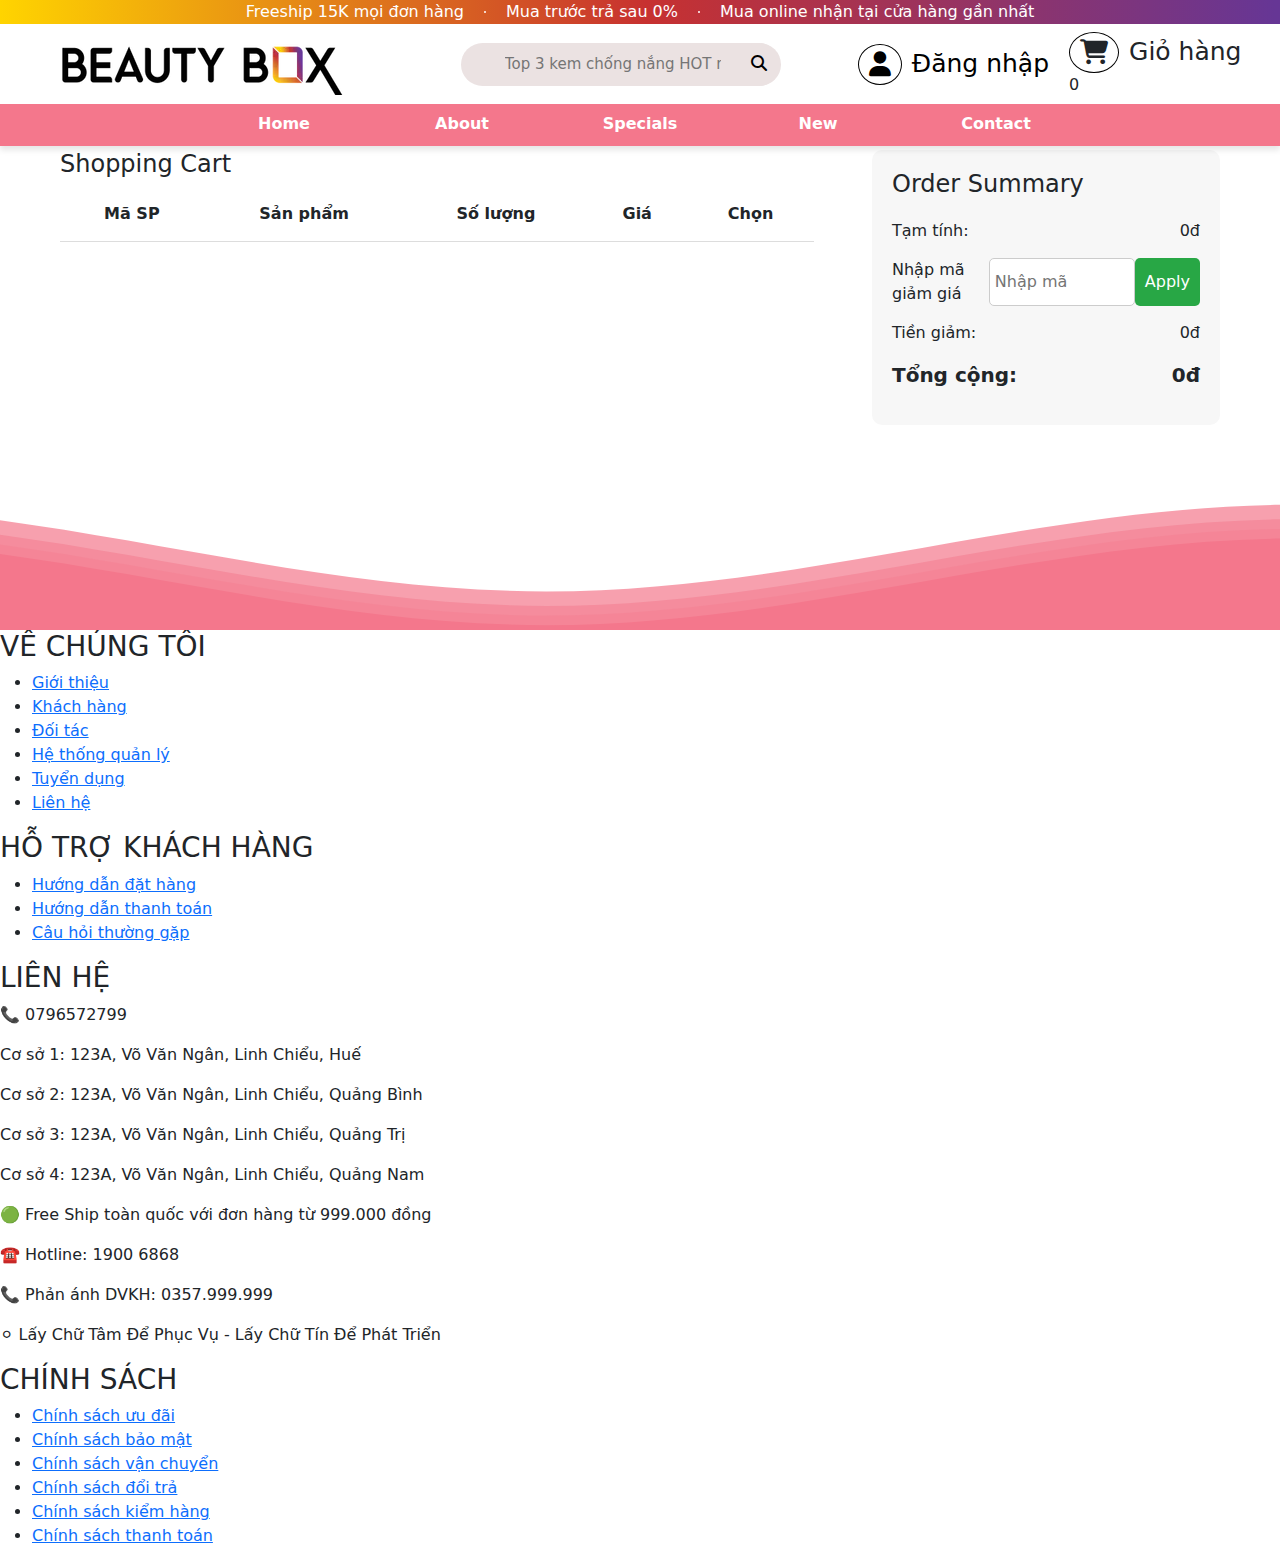
<file: cart-payment.html>
<!DOCTYPE html>
<html lang="en">
  <head>
    <meta charset="UTF-8" />
    <meta name="viewport" content="width=device-width, initial-scale=1.0" />
    <link
      rel="apple-touch-icon"
      sizes="57x57"
      href="./assets/Favicon/apple-icon-57x57.png"
    />
    <link
      rel="apple-touch-icon"
      sizes="60x60"
      href="./assets/Favicon/apple-icon-60x60.png"
    />
    <link
      rel="apple-touch-icon"
      sizes="72x72"
      href="./assets/Favicon/apple-icon-72x72.png"
    />
    <link
      rel="apple-touch-icon"
      sizes="76x76"
      href="./assets/Favicon/apple-icon-76x76.png"
    />
    <link
      rel="apple-touch-icon"
      sizes="114x114"
      href="./assets/Favicon/apple-icon-114x114.png"
    />
    <link
      rel="apple-touch-icon"
      sizes="120x120"
      href="./assets/Favicon/apple-icon-120x120.png"
    />
    <link
      rel="apple-touch-icon"
      sizes="144x144"
      href="./assets/Favicon/Favicon/apple-icon-144x144.png"
    />
    <link
      rel="apple-touch-icon"
      sizes="152x152"
      href="./assets/Favicon/apple-icon-152x152.png"
    />
    <link
      rel="apple-touch-icon"
      sizes="180x180"
      href="./assets/Favicon/apple-icon-180x180.png"
    />
    <link
      rel="icon"
      type="image/png"
      sizes="192x192"
      href="./assets/Favicon/android-icon-192x192.png"
    />
    <link
      rel="icon"
      type="image/png"
      sizes="32x32"
      href="./assets/Favicon/favicon-32x32.png"
    />
    <link
      rel="icon"
      type="image/png"
      sizes="96x96"
      href="./assets/Favicon/favicon-96x96.png"
    />
    <link
      rel="icon"
      type="image/png"
      sizes="16x16"
      href="./assets/Favicon/favicon-16x16.png"
    />
    <link rel="manifest" href="./assets/Favicon/manifest.json" />
    <meta name="msapplication-TileColor" content="#ffffff" />
    <meta
      name="msapplication-TileImage"
      content="./assets/Favicon/ms-icon-144x144.png"
    />
    <meta name="theme-color" content="#ffffff" />
    <!-- Font-awesome -->
    <link
      rel="stylesheet"
      href="https://cdnjs.cloudflare.com/ajax/libs/font-awesome/6.6.0/css/all.min.css"
    />
    <!-- Bootstrap CSS (Local) -->
    <link href="bootstrap-5.3.3-dist/css/bootstrap.min.css" rel="stylesheet" />
    <!-- file css -->
    <link rel="stylesheet" href="./css/style.css" />
    <link rel="stylesheet" href="./css/style-cart.css" />
    <link rel="stylesheet" href="./css/style-footer.css" />
    <link rel="stylesheet" href="./css/cart-payment.css" />

    <title>Thanh toán</title>
    <!-- Bootstrap -->
    <!-- <link href="path-to-bootstrap.css" rel="stylesheet" />
    <link href="your-custom-stylesheet.css" rel="stylesheet" /> -->

    <!-- responsive -->
    <link rel="stylesheet" href="./css/responsive.css" />
  </head>
  <body>
    <div class="cometic-shop">
      <!-- Header -->
      <header>
        <!-- Header 1 -->
        <section class="notify">
          <div class="bg-gradient">
            <div class="menu-content">
              <div class="menu-item">Freeship 15K mọi đơn hàng</div>
              <div class="separator"></div>
              <div class="menu-item">Mua trước trả sau 0%</div>
              <div class="separator"></div>
              <div class="menu-item">Mua online nhận tại cửa hàng gần nhất</div>
            </div>
          </div>
        </section>
        <!-- Header 2 -->
        <section class="nav-bar">
          <!-- logo -->
          <div class="logo header__logo">
            <!-- menu-mobile -->
            <svg
              class="menu-mobile-icon"
              xmlns="http://www.w3.org/2000/svg"
              viewBox="0 0 448 512"
            >
              <path
                d="M0 96C0 78.3 14.3 64 32 64l384 0c17.7 0 32 14.3 32 32s-14.3 32-32 32L32 128C14.3 128 0 113.7 0 96zM0 256c0-17.7 14.3-32 32-32l384 0c17.7 0 32 14.3 32 32s-14.3 32-32 32L32 288c-17.7 0-32-14.3-32-32zM448 416c0 17.7-14.3 32-32 32L32 448c-17.7 0-32-14.3-32-32s14.3-32 32-32l384 0c17.7 0 32 14.3 32 32z"
              />
            </svg>
            <a href="http://127.0.0.1:5501/index.html" class="logo__mobile">
              <img src="../assets/Favicon/logoshop.webp" class="img__logo" />
            </a>
            <!-- Responsive mobile -->
            <!-- cart mobile -->
            <div class="cart--mobile">
              <svg
                class="store--mobile"
                xmlns="http://www.w3.org/2000/svg"
                viewBox="0 0 576 512"
              >
                <path
                  d="M0 24C0 10.7 10.7 0 24 0L69.5 0c22 0 41.5 12.8 50.6 32l411 0c26.3 0 45.5 25 38.6 50.4l-41 152.3c-8.5 31.4-37 53.3-69.5 53.3l-288.5 0 5.4 28.5c2.2 11.3 12.1 19.5 23.6 19.5L488 336c13.3 0 24 10.7 24 24s-10.7 24-24 24l-288.3 0c-34.6 0-64.3-24.6-70.7-58.5L77.4 54.5c-.7-3.8-4-6.5-7.9-6.5L24 48C10.7 48 0 37.3 0 24zM128 464a48 48 0 1 1 96 0 48 48 0 1 1 -96 0zm336-48a48 48 0 1 1 0 96 48 48 0 1 1 0-96z"
                />
              </svg>
            </div>
          </div>
          <!-- search -->
          <div class="search-box">
            <form class="search-form">
              <input
                type="text"
                class="search-test"
                placeholder="Top 3 kem chống nắng HOT nhất"
              />
              <button class="search-button">
                <i class="fa-solid fa-magnifying-glass"></i>
              </button>
            </form>
          </div>
          <!-- login-cart -->
          <div class="login-store">
            <div class="login">
              <a href="http://127.0.0.1:5501/login.html"
                ><i class="fa-solid fa-user"></i> Đăng nhập
              </a>
            </div>
            <div class="store">
              <a><i class="fa-solid fa-cart-shopping"></i> Giỏ hàng</a>
              <span class="cart-count-badge">0</span>
            </div>
          </div>
        </section>
        <!-- Header 3 -->
        <section class="menu-nav-bar">
          <!-- menu-nav-bar 1 -->
          <div>
            <ul class="list-nav-bar">
              <li>Home</li>
              <li>About</li>
              <li>Specials</li>
              <li>New</li>
              <li>Contact</li>
            </ul>
          </div>
        </section>
      </header>

      <section class="main-content-cart" style="padding-top: 150px">
        <div class="left-cart">
          <div class="header-left">
            <h4>Shopping Cart</h4>
          </div>
          <form action="">
            <table>
              <thead>
                <tr>
                  <th>Mã SP</th>
                  <th>Sản phẩm</th>
                  <th>Số lượng</th>
                  <th>Giá</th>
                  <th>Chọn</th>
                </tr>
              </thead>
              <tbody>
                <!-- <tr>
                  <td
                    style="
                      display: flex;
                      align-items: center;
                      justify-content: center;
                    "
                  >
                    <img
                      style="width: 10vw"
                      src="./assets/img/img-hot-product/BANILA CO/(Phiên bản Vegan) Sáp Tẩy Trang Thuần Chay Banila Co Cho Da Khô Clean it Zero Nourishing Cleansing Balm 100ml.webp"
                      alt=""
                    />
                  </td>
                  <td>
                    <input
                      style="width: 5vw; outline: none"
                      type="number"
                      value="1"
                      min="1"
                    />
                  </td>
                  <td>
                    <span>888.888<sup>đ</sup></span>
                  </td>
                  <td style="cursor: pointer">xóa</td>
                </tr> -->
              </tbody>
            </table>
          </form>
        </div>
        <div class="right-cart">
          <div class="header-right">
            <h4>Order Summary</h4>
          </div>
          <div class="payment">
            <div>
              <span>Tạm tính: </span>
              <span class="temporary-price">888.888<sup>đ</sup></span>
            </div>
            <div>
              <span>Nhập mã giảm giá</span>
              <input type="text" placeholder="Nhập mã" />
              <button type="submit">Apply</button>
            </div>
            <div>
              <span>Tiền giảm: </span>
              <span class="discount-price">0<sup>đ</sup></span>
              <!-- Cột hiển thị tiền giảm -->
            </div>
            <div class="total-price">
              <span>Tổng cộng: </span>
              <span class="offical-price">888.888<sup>đ</sup></span>
            </div>
          </div>
        </div>
      </section>

      <footer>
        <div class="parallax">
          <svg
            class="waves"
            xmlns="http://www.w3.org/2000/svg"
            xmlns:xlink="http://www.w3.org/1999/xlink"
            viewBox="0 24 150 28"
            preserveAspectRatio="none"
            shape-rendering="auto"
          >
            <defs>
              <!-- Định nghĩa hình dạng sóng -->
              <path
                id="gentle-wave"
                d="M-160 44c30 0 58-18 88-18s 58 18 88 18 58-18 88-18 58 18 88 18 v44h-352z"
              />
            </defs>
            <g class="parallax-waves">
              <!-- Lớp sóng thứ nhất -->
              <use
                xlink:href="#gentle-wave"
                x="48"
                y="0"
                fill="rgba(244, 119, 140, 0.7)"
              />
              <!-- Lớp sóng thứ hai, di chuyển khác nhau -->
              <use
                xlink:href="#gentle-wave"
                x="48"
                y="3"
                fill="rgba(244, 119, 140, 0.5)"
              />
              <!-- Lớp sóng thứ ba -->
              <use
                xlink:href="#gentle-wave"
                x="48"
                y="5"
                fill="rgba(244, 119, 140, 0.3)"
              />
              <!-- Lớp sóng thứ tư -->
              <use
                xlink:href="#gentle-wave"
                x="48"
                y="7"
                fill="rgba(244, 119, 140, 1)"
              />
            </g>
          </svg>
        </div>
        <div class="footer-container">
          <div class="footer-section">
            <h3>VỀ CHÚNG TÔI</h3>
            <ul>
              <li><a href="#">Giới thiệu</a></li>
              <li><a href="#">Khách hàng</a></li>
              <li><a href="#">Đối tác</a></li>
              <li><a href="#">Hệ thống quản lý</a></li>
              <li><a href="#">Tuyển dụng</a></li>
              <li><a href="#">Liên hệ</a></li>
            </ul>
          </div>

          <div class="footer-section">
            <h3>HỖ TRỢ KHÁCH HÀNG</h3>
            <ul>
              <li><a href="#">Hướng dẫn đặt hàng</a></li>
              <li><a href="#">Hướng dẫn thanh toán</a></li>
              <li><a href="#">Câu hỏi thường gặp</a></li>
            </ul>
          </div>

          <div class="footer-section">
            <h3>LIÊN HỆ</h3>
            <p>📞 0796572799</p>
            <p>Cơ sở 1: 123A, Võ Văn Ngân, Linh Chiểu, Huế</p>
            <p>Cơ sở 2: 123A, Võ Văn Ngân, Linh Chiểu, Quảng Bình</p>
            <p>Cơ sở 3: 123A, Võ Văn Ngân, Linh Chiểu, Quảng Trị</p>
            <p>Cơ sở 4: 123A, Võ Văn Ngân, Linh Chiểu, Quảng Nam</p>
            <p>🟢 Free Ship toàn quốc với đơn hàng từ 999.000 đồng</p>
            <p>☎️ Hotline: 1900 6868</p>
            <p>📞 Phản ánh DVKH: 0357.999.999</p>
            <p>⚪ Lấy Chữ Tâm Để Phục Vụ - Lấy Chữ Tín Để Phát Triển</p>
          </div>

          <div class="footer-section">
            <h3>CHÍNH SÁCH</h3>
            <ul>
              <li><a href="#">Chính sách ưu đãi</a></li>
              <li><a href="#">Chính sách bảo mật</a></li>
              <li><a href="#">Chính sách vận chuyển</a></li>
              <li><a href="#">Chính sách đổi trả</a></li>
              <li><a href="#">Chính sách kiểm hàng</a></li>
              <li><a href="#">Chính sách thanh toán</a></li>
            </ul>
          </div>
        </div>
      </footer>
    </div>
    <!-- Bootstrap JS (Local) -->
    <script src="bootstrap-5.3.3-dist/js/bootstrap.bundle.min.js"></script>

    <script src="/js/cart-payment.js"></script>
    <!-- <script src="./js/show-cart.js"></script> -->
  </body>
</html>
</file>
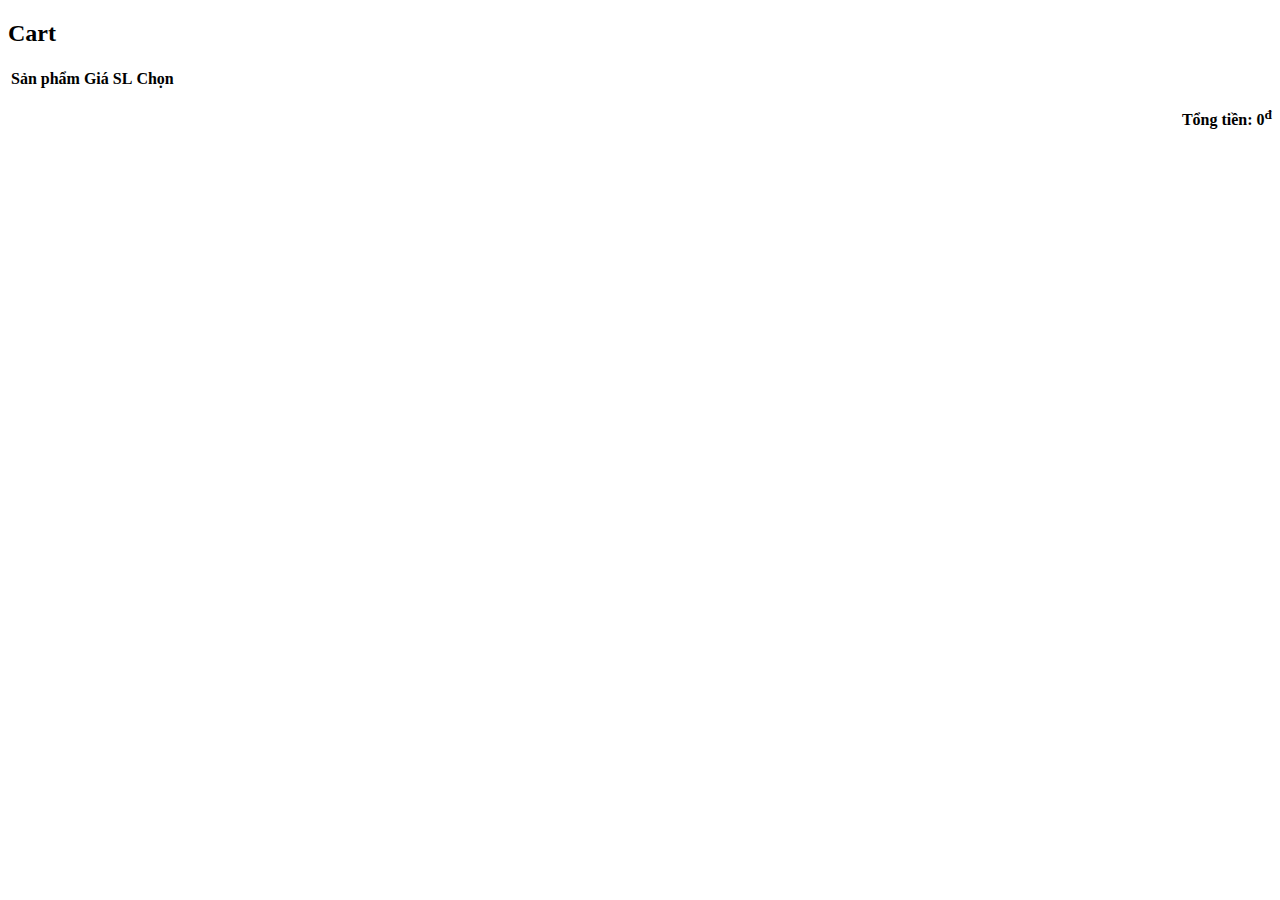
<file: cart.html>
<!DOCTYPE html>
<html lang="en">
  <head>
    <meta charset="UTF-8" />
    <meta name="viewport" content="width=device-width, initial-scale=1.0" />
    <title>Document</title>
  </head>
  <body>
    <section class="cart">
      <h2>Cart</h2>
      <form action="">
        <table>
          <thead>
            <tr>
              <th>Sản phẩm</th>
              <th>Giá</th>
              <th>SL</th>
              <th>Chọn</th>
            </tr>
          </thead>
          <tbody>
            <!-- <tr>
                <td style="display: flex; align-items: center">
                  <img
                    style="width: 70px"
                    src="img/img-hot-product/Mặt Nạ Đất Sét Beplain Từ Đậu Xanh Hỗ Trợ Thải Độc Da Giảm Mụn Đầu Đen Mung Bean Pore Clay Mask 120ml.webp"
                  />Sáp
                </td>
                <td>
                  <p>
                    <span>345.678</span><sup>đ</sup>
                  </p>
                </td>
                <td>
                  <input
                    style="width: 30px; outline: none"
                    type="number"
                    value="1"
                    min="1"
                  />
                </td>
                <td style="cursor: pointer">Xóa</td>
              </tr>
              <tr>
                <td style="display: flex; align-items: center">
                  <img
                    style="width: 70px"
                    src="img/img-hot-product/Son Thỏi Bóng Peripera Heart Jam Glow Lip 1.4g.webp"
                  />Son
                </td>
                <td>
                  <p>
                    <span>345.678</span><sup>đ</sup>
                  </p>
                </td>
                <td>
                  <input
                    style="width: 30px; outline: none"
                    type="number"
                    value="1"
                    min="0"
                  />
                </td>
                <td style="cursor: pointer">Xóa</td>
              </tr> -->
          </tbody>
        </table>
        <div style="text-align: right" class="price-total">
          <p style="font-weight: bold">Tổng tiền: <span>0</span><sup>đ</sup></p>
        </div>
      </form>
    </section>
  </body>
</html>
</file>
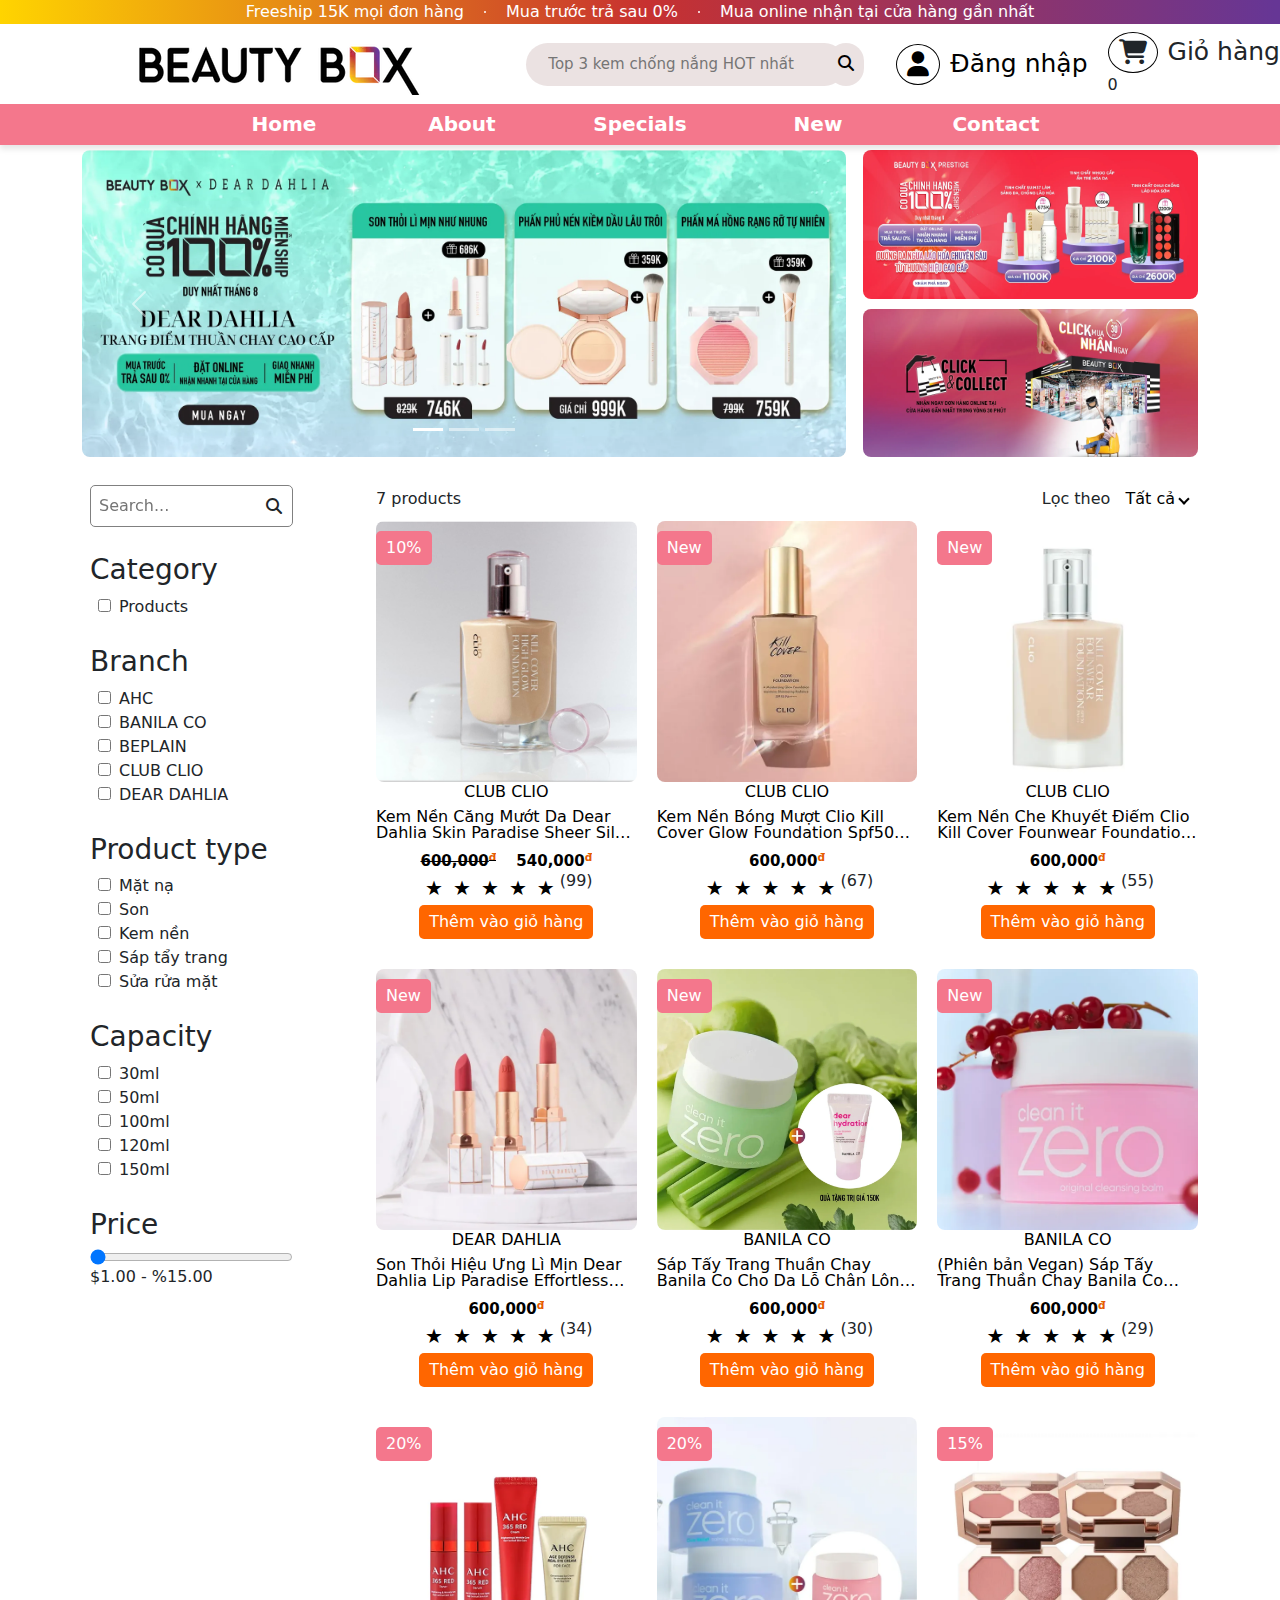
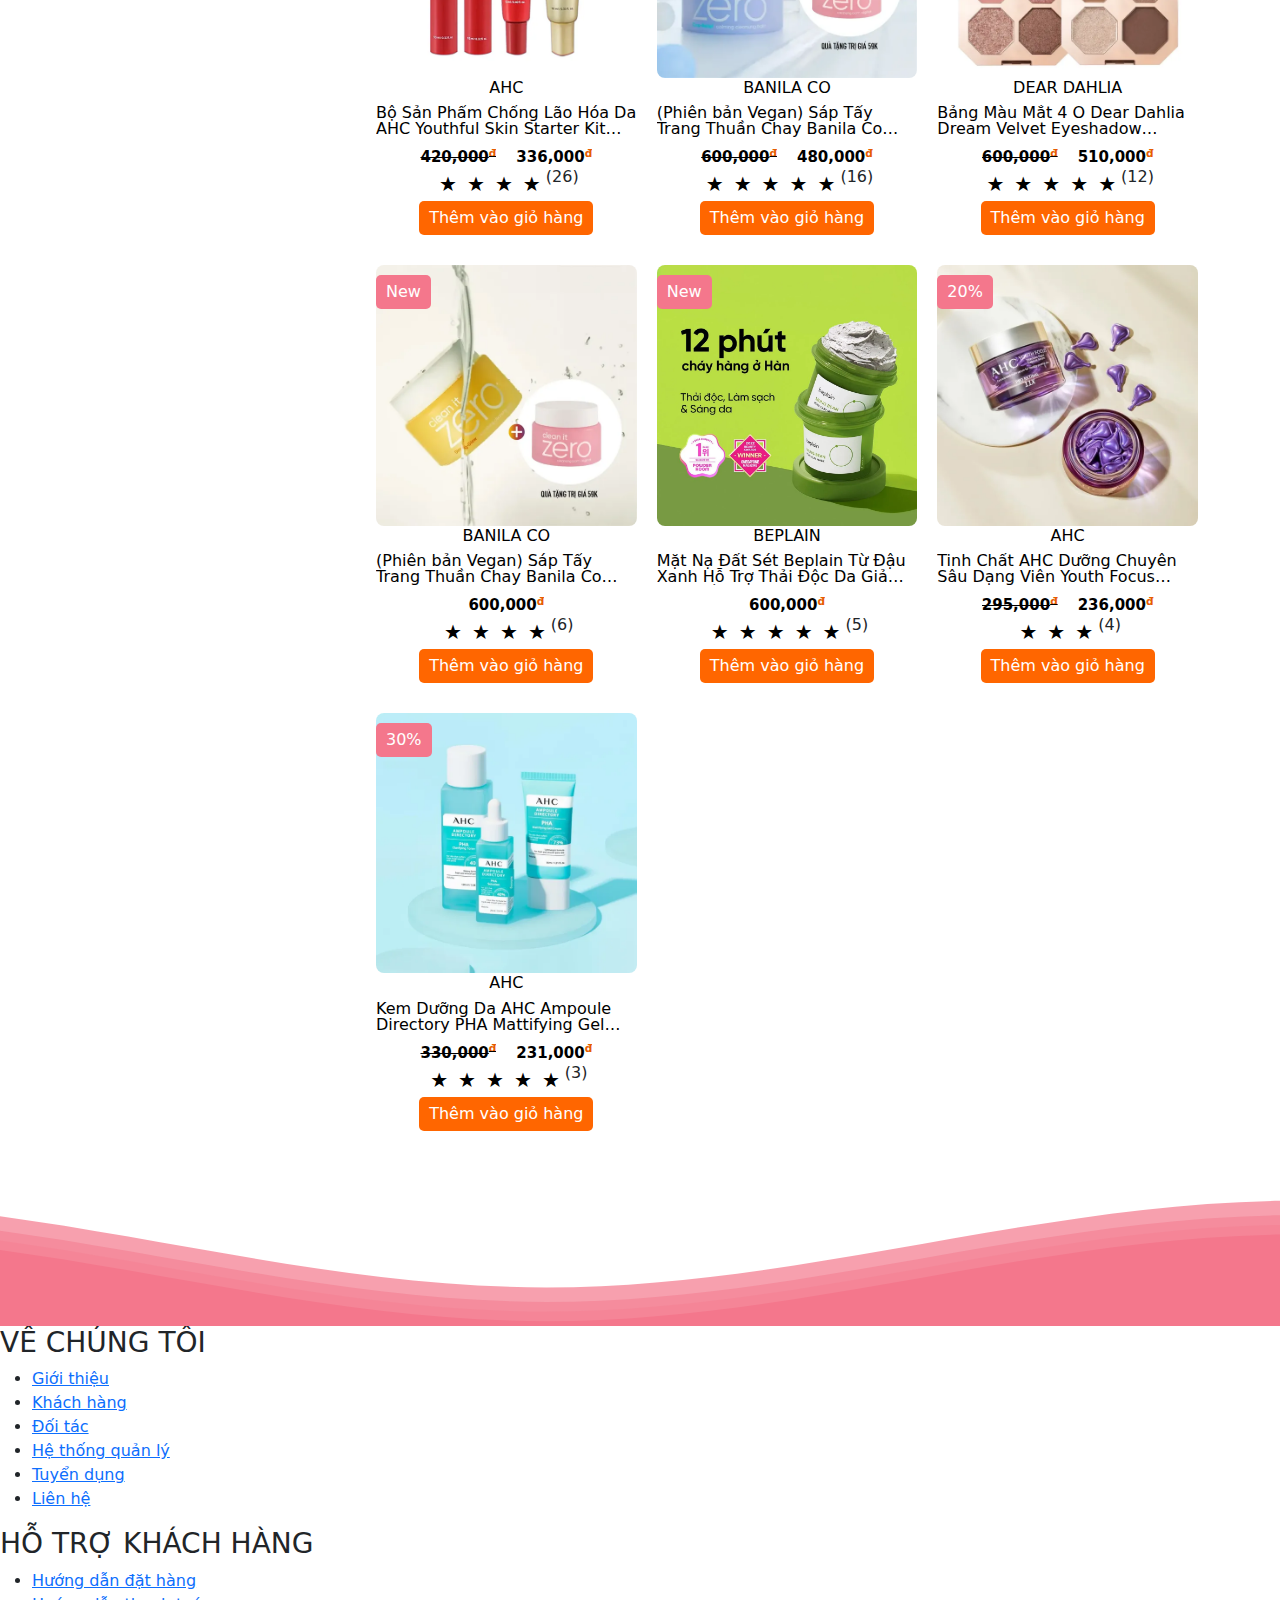
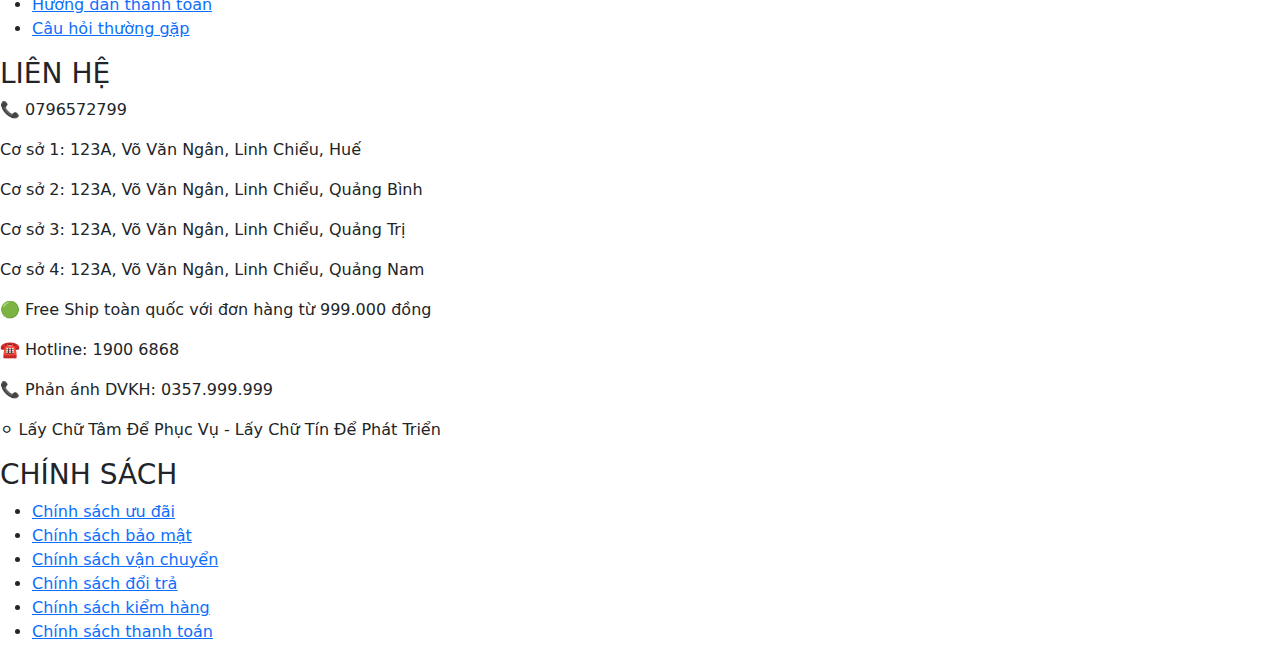
<file: products.html>
<!DOCTYPE html>
<html lang="en">
  <head>
    <meta charset="UTF-8" />
    <meta name="viewport" content="width=device-width, initial-scale=1.0" />
    <link
      rel="stylesheet"
      href="https://cdnjs.cloudflare.com/ajax/libs/font-awesome/6.6.0/css/all.min.css"
    />
    <!-- Bootstrap CSS (Local) -->
    <link href="bootstrap-5.3.3-dist/css/bootstrap.min.css" rel="stylesheet" />
    <!-- file css -->
    <link rel="stylesheet" href="./css/style.css" />
    <link rel="stylesheet" href="./css/style-products.css" />
    <link rel="stylesheet" href="./css/style-cart.css" />
    <link rel="stylesheet" href="./css//style-footer.css" />
    <!-- <link rel="stylesheet" href="./css/style-product.css" /> -->
    <!-- Bootstrap -->
    <!-- <link href="path-to-bootstrap.css" rel="stylesheet" />
    <link href="your-custom-stylesheet.css" rel="stylesheet" /> -->
    <!-- responsvie -->
    <link rel="stylesheet" href="./css/responsive.css" />
    <title>Products</title>
  </head>
  <body>
    <!-- Header -->
    <header>
      <!-- Header 1 -->
      <section class="notify">
        <div class="bg-gradient">
          <div class="menu-content">
            <div class="menu-item">Freeship 15K mọi đơn hàng</div>
            <div class="separator"></div>
            <div class="menu-item">Mua trước trả sau 0%</div>
            <div class="separator"></div>
            <div class="menu-item">Mua online nhận tại cửa hàng gần nhất</div>
          </div>
        </div>
      </section>
      <!-- Header 2 -->
      <section class="nav-bar">
        <!-- logo -->
        <div class="logo header__logo">
          <!-- menu-mobile -->
          <svg
            class="menu-mobile-icon"
            xmlns="http://www.w3.org/2000/svg"
            viewBox="0 0 448 512"
          >
            <path
              d="M0 96C0 78.3 14.3 64 32 64l384 0c17.7 0 32 14.3 32 32s-14.3 32-32 32L32 128C14.3 128 0 113.7 0 96zM0 256c0-17.7 14.3-32 32-32l384 0c17.7 0 32 14.3 32 32s-14.3 32-32 32L32 288c-17.7 0-32-14.3-32-32zM448 416c0 17.7-14.3 32-32 32L32 448c-17.7 0-32-14.3-32-32s14.3-32 32-32l384 0c17.7 0 32 14.3 32 32z"
            />
          </svg>
          <a href="http://127.0.0.1:5501/index.html" class="logo__mobile">
            <img src="../assets/Favicon/logoshop.webp" class="img__logo" />
          </a>
          <!-- Responsive mobile -->
          <!-- cart mobile -->
          <div class="cart--mobile">
            <svg
              class="store--mobile"
              xmlns="http://www.w3.org/2000/svg"
              viewBox="0 0 576 512"
            >
              <path
                d="M0 24C0 10.7 10.7 0 24 0L69.5 0c22 0 41.5 12.8 50.6 32l411 0c26.3 0 45.5 25 38.6 50.4l-41 152.3c-8.5 31.4-37 53.3-69.5 53.3l-288.5 0 5.4 28.5c2.2 11.3 12.1 19.5 23.6 19.5L488 336c13.3 0 24 10.7 24 24s-10.7 24-24 24l-288.3 0c-34.6 0-64.3-24.6-70.7-58.5L77.4 54.5c-.7-3.8-4-6.5-7.9-6.5L24 48C10.7 48 0 37.3 0 24zM128 464a48 48 0 1 1 96 0 48 48 0 1 1 -96 0zm336-48a48 48 0 1 1 0 96 48 48 0 1 1 0-96z"
              />
            </svg>
          </div>
        </div>
        <!-- search -->
        <div class="search-box">
          <form class="search-form">
            <input
              type="text"
              class="search-test"
              placeholder="Top 3 kem chống nắng HOT nhất"
            />
            <button class="search-button">
              <i class="fa-solid fa-magnifying-glass"></i>
            </button>
          </form>
        </div>
        <!-- login-cart -->
        <div class="login-store">
          <div class="login">
            <a href="http://127.0.0.1:5501/login.html"
              ><i class="fa-solid fa-user"></i> Đăng nhập
            </a>
          </div>
          <div class="store">
            <a><i class="fa-solid fa-cart-shopping"></i> Giỏ hàng</a>
            <span class="cart-count-badge">0</span>
          </div>
        </div>
      </section>
      <!-- Header 3 -->
      <section class="menu-nav-bar">
        <!-- menu-nav-bar 1 -->
        <div>
          <ul class="list-nav-bar">
            <li>Home</li>
            <li>About</li>
            <li>Specials</li>
            <li>New</li>
            <li>Contact</li>
          </ul>
        </div>
      </section>
    </header>

    <div class="set-carousel" style="padding-top: 140px">
      <div class="container">
        <div class="column1">
          <div
            id="carouselExampleIndicators"
            class="carousel slide"
            data-bs-ride="carousel"
            data-bs-interval="2000"
          >
            <div class="carousel-indicators">
              <button
                type="button"
                data-bs-target="#carouselExampleIndicators"
                data-bs-slide-to="0"
                class="active"
                aria-current="true"
                aria-label="Slide 1"
              ></button>
              <button
                type="button"
                data-bs-target="#carouselExampleIndicators"
                data-bs-slide-to="1"
                aria-label="Slide 2"
              ></button>
              <button
                type="button"
                data-bs-target="#carouselExampleIndicators"
                data-bs-slide-to="2"
                aria-label="Slide 3"
              ></button>
            </div>
            <div class="carousel-inner">
              <div class="carousel-item active">
                <img
                  src="./assets/img/imgCarousel/3.webp"
                  class="d-block w-100"
                  alt="Slide 1"
                />
              </div>
              <div class="carousel-item">
                <img
                  src="./assets/img/imgCarousel/2.webp"
                  class="d-block w-100"
                  alt="Slide 2"
                />
              </div>
              <div class="carousel-item">
                <img
                  src="./assets/img/imgCarousel/4.webp"
                  class="d-block w-100"
                  alt="Slide 3"
                />
              </div>
            </div>
            <button
              class="carousel-control-prev"
              type="button"
              data-bs-target="#carouselExampleIndicators"
              data-bs-slide="prev"
            >
              <span
                class="carousel-control-prev-icon"
                aria-hidden="true"
              ></span>
              <span class="visually-hidden">Previous</span>
            </button>
            <button
              class="carousel-control-next"
              type="button"
              data-bs-target="#carouselExampleIndicators"
              data-bs-slide="next"
            >
              <span
                class="carousel-control-next-icon"
                aria-hidden="true"
              ></span>
              <span class="visually-hidden">Next</span>
            </button>
          </div>
        </div>
        <div class="column2">
          <div class="row1">
            <a>
              <img src="./assets/img/imgCarousel/5.webp" />
            </a>
          </div>
          <div class="row2">
            <a>
              <img src="./assets/img/imgCarousel/6.webp" />
            </a>
          </div>
        </div>
      </div>
    </div>

    <main style="padding-top: 20px">
      <div class="container">
        <div class="main-content">
          <div class="filter-section">
            <div class="search">
              <input
                type="text"
                class="filter-search"
                placeholder="Search..."
              />
              <i class="fa-solid fa-magnifying-glass"></i>
            </div>
            <div class="filter-category">
              <h3>Category</h3>
              <label><input type="checkbox" />Products</label>
            </div>
            <div class="filter-branch">
              <h3>Branch</h3>
              <label><input type="checkbox" />AHC</label>
              <label><input type="checkbox" />BANILA CO</label>
              <label><input type="checkbox" />BEPLAIN</label>
              <label><input type="checkbox" />CLUB CLIO</label>
              <label><input type="checkbox" />DEAR DAHLIA</label>
            </div>
            <div class="filter-type">
              <h3>Product type</h3>
              <label><input type="checkbox" />Mặt nạ</label>
              <label><input type="checkbox" />Son</label>
              <label><input type="checkbox" />Kem nền</label>
              <label><input type="checkbox" />Sáp tẩy trang</label>
              <label><input type="checkbox" />Sửa rửa mặt</label>
            </div>
            <div class="filter-capacity">
              <h3>Capacity</h3>
              <label><input type="checkbox" />30ml</label>
              <label><input type="checkbox" />50ml</label>
              <label><input type="checkbox" />100ml</label>
              <label><input type="checkbox" />120ml</label>
              <label><input type="checkbox" />150ml</label>
            </div>
            <div class="filter-price">
              <h3>Price</h3>
              <input type="range" min="1" max="15" value="1" />
              <span>$1.00 - %15.00</span>
            </div>
          </div>
          <div class="show-products">
            <div class="filter-info">
              <div class="quantity">7 products</div>
              <div class="sort-container">
                <span>Lọc theo</span>
                <div class="dropdown">
                  <button class="dropbtn">
                    Tất cả <i class="arrow down"></i>
                  </button>
                  <div class="dropdown-content">
                    <a href="#" class="increase">Giá tăng dần</a>
                    <a href="#" class="decrease">Giá giảm dần</a>
                  </div>
                </div>
              </div>
            </div>
            <div class="list-all-product"></div>
          </div>
        </div>
      </div>
    </main>

    <footer>
      <div class="parallax">
        <svg
          class="waves"
          xmlns="http://www.w3.org/2000/svg"
          xmlns:xlink="http://www.w3.org/1999/xlink"
          viewBox="0 24 150 28"
          preserveAspectRatio="none"
          shape-rendering="auto"
        >
          <defs>
            <!-- Định nghĩa hình dạng sóng -->
            <path
              id="gentle-wave"
              d="M-160 44c30 0 58-18 88-18s 58 18 88 18 58-18 88-18 58 18 88 18 v44h-352z"
            />
          </defs>
          <g class="parallax-waves">
            <!-- Lớp sóng thứ nhất -->
            <use
              xlink:href="#gentle-wave"
              x="48"
              y="0"
              fill="rgba(244, 119, 140, 0.7)"
            />
            <!-- Lớp sóng thứ hai, di chuyển khác nhau -->
            <use
              xlink:href="#gentle-wave"
              x="48"
              y="3"
              fill="rgba(244, 119, 140, 0.5)"
            />
            <!-- Lớp sóng thứ ba -->
            <use
              xlink:href="#gentle-wave"
              x="48"
              y="5"
              fill="rgba(244, 119, 140, 0.3)"
            />
            <!-- Lớp sóng thứ tư -->
            <use
              xlink:href="#gentle-wave"
              x="48"
              y="7"
              fill="rgba(244, 119, 140, 1)"
            />
          </g>
        </svg>
      </div>
      <div class="footer-container">
        <div class="footer-section">
          <h3>VỀ CHÚNG TÔI</h3>
          <ul>
            <li><a href="#">Giới thiệu</a></li>
            <li><a href="#">Khách hàng</a></li>
            <li><a href="#">Đối tác</a></li>
            <li><a href="#">Hệ thống quản lý</a></li>
            <li><a href="#">Tuyển dụng</a></li>
            <li><a href="#">Liên hệ</a></li>
          </ul>
        </div>

        <div class="footer-section">
          <h3>HỖ TRỢ KHÁCH HÀNG</h3>
          <ul>
            <li><a href="#">Hướng dẫn đặt hàng</a></li>
            <li><a href="#">Hướng dẫn thanh toán</a></li>
            <li><a href="#">Câu hỏi thường gặp</a></li>
          </ul>
        </div>

        <div class="footer-section">
          <h3>LIÊN HỆ</h3>
          <p>📞 0796572799</p>
          <p>Cơ sở 1: 123A, Võ Văn Ngân, Linh Chiểu, Huế</p>
          <p>Cơ sở 2: 123A, Võ Văn Ngân, Linh Chiểu, Quảng Bình</p>
          <p>Cơ sở 3: 123A, Võ Văn Ngân, Linh Chiểu, Quảng Trị</p>
          <p>Cơ sở 4: 123A, Võ Văn Ngân, Linh Chiểu, Quảng Nam</p>
          <p>🟢 Free Ship toàn quốc với đơn hàng từ 999.000 đồng</p>
          <p>☎️ Hotline: 1900 6868</p>
          <p>📞 Phản ánh DVKH: 0357.999.999</p>
          <p>⚪ Lấy Chữ Tâm Để Phục Vụ - Lấy Chữ Tín Để Phát Triển</p>
        </div>

        <div class="footer-section">
          <h3>CHÍNH SÁCH</h3>
          <ul>
            <li><a href="#">Chính sách ưu đãi</a></li>
            <li><a href="#">Chính sách bảo mật</a></li>
            <li><a href="#">Chính sách vận chuyển</a></li>
            <li><a href="#">Chính sách đổi trả</a></li>
            <li><a href="#">Chính sách kiểm hàng</a></li>
            <li><a href="#">Chính sách thanh toán</a></li>
          </ul>
        </div>
      </div>
    </footer>

    <!-- Bootstrap JS (Local) -->
    <script src="bootstrap-5.3.3-dist/js/bootstrap.bundle.min.js"></script>
    <!-- addProduct-cart -->
    <script src="./js/addProduct-cart.js"></script>
    <script src="./js/addAllProducts.js"></script>
    <script src="./js/add-cart-storage.js"></script>
    <script src="./js/cart-payment.js"></script>
  </body>
</html>
</file>
<file: css/style.css>
:root {
  --key-primary-color: rgb(244, 119, 140);
  --primary-color: rgb(235, 226, 226);
}

* {
  box-sizing: border-box;
  margin: 0;
  padding: 0;
}
header {
  position: fixed;
  top: 0;
  left: 0;
  width: 100%;
  z-index: 1; /* Đảm bảo header nổi trên các thành phần khác */
  box-shadow: 0 4px 6px rgba(0, 0, 0, 0.1); /* Tạo đổ bóng để header nổi bật */
}
.product:hover {
  transform: translateY(-10px); /* Nổi lên 10px khi hover */
  box-shadow: 0px 10px 15px rgba(0, 0, 0, 0.2); /* Tạo bóng đổ khi hover */
}
.list-hot-product,
.list-sale-product {
  display: flex;
  overflow: hidden; /* Ẩn các sản phẩm vượt quá chiều rộng */
  gap: 20px; /* Khoảng cách giữa các sản phẩm */
  width: 100%; /* Căn chỉnh theo chiều rộng container */
}
/* ----------HEADER-------- */

/* ------ <section class="notify"> ----------- */
.bg-gradient {
  background: linear-gradient(
    90deg,
    rgb(255, 212, 0) 0%,
    rgb(199, 49, 48) 50.52%,
    rgb(102, 54, 149) 99.61%
  ) !important;
}
.sub-bg-gradient {
  height: 5px;
  background: linear-gradient(
    90deg,
    rgb(255, 212, 0) 0%,
    rgb(199, 49, 48) 50.52%,
    rgb(102, 54, 149) 99.61%
  );
}
.menu-content {
  display: flex;
  justify-content: center;
  gap: 20px;
  padding: 0 20px;
  align-items: center;
}

.menu-item {
  white-space: nowrap; /* Ngăn không cho xuống dòng */
  color: white;
}

.separator {
  width: 2px;
  height: 2px;
  border-radius: 50px;
  background-color: white;
}

/* ---------<section class="nav-bar">------------- */
.nav-bar {
  width: 100%;
  display: flex;
  justify-content: center;
  align-items: center;
  height: 80px;
  background-color: white;
}

.nav-bar .logo {
  display: flex;
  justify-content: center;
  align-items: center;
  width: 33%;
}
.nav-bar img {
  width: 100%;
}
.search-box {
  margin: 0 auto;
}
.search-form {
  margin-right: auto;
  background-color: white;
  border-radius: 30px;
  display: flex;
  width: 25vw;
  justify-content: center;
  align-items: center;
  position: relative;

  background-color: var(--primary-color);
}
.search-button {
  background-color: white;
  border: none;
  cursor: pointer;
  padding: 9.5px 10px;
  border-radius: 50px;
  background-color: var(--primary-color);
}
.search-box .search-test {
  border: none;
  background: none;
  outline: none;
  width: 80%;
  font-size: 15px;
  margin-left: 20px;
  padding: 10px 20px;
}
/* -------------- */
.login-store {
  display: flex;
  justify-content: center;
  align-items: center;
  gap: 20px;
  white-space: nowrap;
  margin: 0 auto;
}
.login-store a {
  text-decoration: none;
  color: black;
  font-size: 25px;
  display: flex;
  justify-content: center;
  align-items: center;
  gap: 10px;
  cursor: pointer;
}
.fa-user,
.fa-cart-shopping {
  border: 1px solid black;
  border-radius: 50%;
  padding: 7px 10px;
}

/* -----<section class="menu-nav-bar">------ */
.menu-nav-bar {
  width: 100vw;
  background-color: var(--key-primary-color);
  height: 42px;
}
.menu-nav-bar .list-nav-bar {
  list-style: none;
  padding-left: 0;
  display: flex;
  justify-content: center;
  align-items: center;
  line-height: 40px;
  margin: 0 200px;
  gap: 10px;
}
.menu-nav-bar .list-nav-bar li {
  display: flex;
  justify-content: center;
  align-items: center;
  text-align: center;
  width: 100%;
  font-weight: bolder;
  color: white;
}
.menu-nav-bar .list-nav-bar li:hover {
  background-color: #d86d6d;
  cursor: pointer;
}
/* --------------HOT Product -----------*/
.hot-selling-product .title {
  text-align: center;
  line-height: 80px;
  height: 80px;
  font-size: 25px;
  font-weight: bold;
}
.menu-hot-product {
  position: relative;
}
.hot-selling-product .show-all {
  margin-top: 30px;
}

/* ---------<div class="set-carousel">-------- */
.container img {
  width: 100%;
  height: 100%;
  border-radius: 8px;
}
.set-carousel .container {
  padding-top: 10px;
  display: grid;
  grid-template-columns: 68.5% 30%;
  gap: 1.5%;
}
.carousel-item img {
  width: 100%;
  height: auto;
}
.column2 {
  display: grid;
  grid-template-rows: 1fr 1fr;
  gap: 10px;
}
#carouselExampleIndicators {
  z-index: 0;
}

/* ------------- <div class="carousel-buttons">----------- */
/* .carousel-buttons {
  display: flex;
  justify-content: space-between;
  width: 100%;
  position: relative;
  top: -250px;
  left: -10px;
} */
.carousel-button {
  background-color: transparent;
  border: none;
  cursor: pointer;
  font-size: 2rem; /* Tăng kích thước của biểu tượng mũi tên */
  color: black; /* Màu của mũi tên */
  padding: 10px;
}
.carousel-button:hover {
  color: gray; /* Đổi màu khi hover */
}
.carousel-button i {
  pointer-events: none;
}
.nextSale,
.next {
  position: absolute;
  right: 0;
}
.prevSale,
.prev {
  position: absolute;
}
.nextSale,
.next,
.prev,
.prevSale {
  top: 40%;
}
</file>
<file: css/style-cart.css>
/* ------------------CART----------------- */
.cart {
  position: fixed;
  height: 100vh;
  width: 500px;
  right: -100%;
  top: 134px;
  background-color: white;
  padding: 12px 20px;
  overflow-y: scroll;
  z-index: 4;
}

.cart i {
  cursor: pointer;
}

.cart a {
  text-decoration: none;
  color: black;
  font-size: 20px;
  margin-top: 12px;
  height: 30px;
  padding: 10px 20px;
  cursor: pointer;
  border: none;
  border-radius: 5px;
  background-color: aquamarine;
}

.cart img {
  width: 220px;
  height: auto;
  border-radius: 8px;
}
.cart {
  width: 50%;
  margin: auto;
  text-align: center;
  padding-top: 30px;
}
.cart table {
  width: 100%;
}
.cart table thead tr th:first-child {
  text-align: left;
}
.cart table tr td {
  border-bottom: 1px solid #ddd;
  padding: 12px 0;
}
.cart table thead tr th:last-child {
  text-align: right;
}
.cart table tbody tr td:last-child {
  text-align: right;
}
</file>
<file: css/style-footer.css>
/* --------FOOTER------------ */
footer {
  margin-top: 50px;
}
footer .logo {
  width: 80%;
  margin-bottom: 20px;
}
footer .container .list-footer {
  display: grid;
  grid-template-columns: repeat(4, 1fr); /* Chia thành 5 cột đều nhau */
  gap: 20px; /* Khoảng cách giữa các thẻ */
}
ul.list-menu-footer {
  list-style: none; /* Loại bỏ list-style */
  padding-left: 0; /* Xóa khoảng cách thụt đầu dòng */
}
.list-menu-footer a {
  text-decoration: none;
  color: black;
}

.container img {
  width: 100%;
  height: 100%;
  border-radius: 8px;
}

/* ---------------<div class="parallax">------------ */

/* Thiết lập cho thẻ parallax */
.parallax {
  position: relative;
  height: 15vh;
  overflow: hidden;
}

/* Đặt kích thước và hiệu ứng cho sóng */
.waves {
  position: absolute;
  bottom: 0;
  width: 100%;
  height: 100%;
  min-height: 100px;
  max-height: 150px;
}

.parallax-waves > use {
  animation: move-forever 10s cubic-bezier(0.55, 0.5, 0.45, 0.5) infinite; /* Tăng tốc độ chính */
}

.parallax-waves > use:nth-child(1) {
  animation-duration: 8s; /* Nhanh hơn */
  animation-delay: -2s;
}

.parallax-waves > use:nth-child(2) {
  animation-duration: 6s; /* Nhanh hơn */
  animation-delay: -1s;
}

.parallax-waves > use:nth-child(3) {
  animation-duration: 4s; /* Nhanh hơn */
  animation-delay: 0s;
}

.parallax-waves > use:nth-child(4) {
  animation-duration: 12s; /* Nhanh hơn */
  animation-delay: -3s;
}

@keyframes move-forever {
  0% {
    transform: translate3d(-90px, 0, 0);
  }
  100% {
    transform: translate3d(85px, 0, 0);
  }
}
</file>
<file: css/cart-payment.css>
/* Phần giỏ hàng */
.main-content-cart {
  display: flex;
  justify-content: space-between;
  padding: 20px;
  margin: 0 auto;
  max-width: 1200px;
}

/* Left cart (Danh sách sản phẩm) */
.left-cart {
  flex: 0 1 65%; /* Chiếm 65% diện tích */
}

.left-cart table {
  width: 100%;
  border-collapse: collapse;
}

.left-cart table th,
.left-cart table td {
  padding: 15px;
  text-align: center;
  border-bottom: 1px solid #ddd;
}

.left-cart img {
  width: 80px; /* Đặt kích thước cố định cho ảnh sản phẩm */
  height: auto;
}

.left-cart input[type="number"] {
  width: 50px; /* Điều chỉnh kích thước input cho số lượng */
  text-align: center;
  border: 1px solid #ccc;
  border-radius: 5px;
}

/* Xóa nút */
.left-cart td[style*="cursor: pointer"] {
  color: red;
  font-weight: bold;
  cursor: pointer;
}

/* Right cart (Tóm tắt đơn hàng) */
.right-cart {
  flex: 0 1 30%; /* Chiếm 30% diện tích */
  padding: 20px;
  background-color: #f7f7f7;
  border-radius: 10px;
}

.right-cart h4 {
  font-size: 24px;
  margin-bottom: 20px;
}

.right-cart .payment div {
  display: flex;
  justify-content: space-between;
  margin-bottom: 15px;
}

.right-cart input[type="text"] {
  width: 70%;
  padding: 5px;
  border-radius: 5px;
  border: 1px solid #ccc;
}

.right-cart button {
  padding: 5px 10px;
  background-color: #28a745;
  color: white;
  border: none;
  border-radius: 5px;
  cursor: pointer;
}

.right-cart .total-price {
  font-size: 20px;
  font-weight: bold;
}

/* Responsive cho màn hình nhỏ */
@media (max-width: 768px) {
  .main-content-cart {
    flex-direction: column;
  }

  .left-cart,
  .right-cart {
    flex: 1 1 100%;
    margin-bottom: 20px;
  }

  .left-cart table {
    font-size: 14px;
  }

  .left-cart img {
    width: 60px;
  }

  .right-cart .payment div {
    flex-direction: column;
    align-items: flex-start;
  }

  .right-cart input[type="text"] {
    width: 100%;
  }

  .right-cart button {
    width: 100%;
    margin-top: 10px;
  }
}
</file>
<file: css/responsive.css>
/* =================== PC ==================== */
@media (min-width: 992px) {
}

/* =================== tablets, landscape mode, small laptops ==================== */
@media (max-width: 991.98px) {
  /* 1. Ẩn đi thanh tìm kiếm và thông tin liên lạc đăng nhập và menu-nav-bar */
  .login-store {
    display: none;
  }
  /* 2. CHuyển logo vào giữa */
  .nav-bar {
    position: relative;
    /* height: 60px; */
    display: flex;
    justify-content: center;
    align-items: center;
  }
  .nav-bar .logo {
    margin: 0 auto;
    display: flex;
    justify-content: center;
    align-items: center;
  }
  .nav-bar .search-form {
    display: flex;
    height: auto;
    justify-content: center;
    align-items: center;
    width: 40vw;
  }

  /* 13. Sản phẩm */
  .product {
    min-width: 30%;
  }

  /* 14.  */
  .hot-selling-product .title {
    text-align: center;
    font-size: clamp(16px, 32px); /* Tối thiểu là 16px, tối đa là 32px */
  }

  .menu-nav-bar .list-nav-bar {
    display: flex;
    justify-content: center;
    align-items: center;
    gap: 40px;
  }
}

/* =================== tablets, portrait mode ==================== */
@media (max-width: 768px) {
  /* .menu-nav-bar .list-nav-bar {
    display: flex;
    justify-content: center;
    align-items: center;
    gap: 40px;
  } */

  /* 1. chỉnh kích thước của button thêm vào giỏ hàng */
  .addcart {
    font-size: clamp(6px, 2vw, 12px);
  }
}

@media (min-width: 576.02px) {
  .cart--mobile,
  .menu-mobile-icon {
    display: none;
  }
}

/* =================== mobile ==================== */

@media (max-width: 576px) {
  /* 1. Ẩn đi menu-nav-bar */
  .menu-nav-bar {
    display: none;
  }
  /* 2. Chỉnh lại vị trí logo và search */
  .nav-bar {
    height: auto;
    display: flex;
    flex-direction: column;
    justify-content: center;
    align-items: center;
  }
  .nav-bar .logo {
    display: flex;
    justify-content: space-between;
    align-items: center;
    width: 100vw;
    padding: 20px 0px;
  }
  .menu-mobile-icon,
  .cart--mobile,
  .logo__mobile {
    margin: 0 auto;
  }
  .menu-mobile-icon,
  .store--mobile {
    width: 30px;
  }
  .search-box {
    padding-bottom: 5px;
  }
  .search-box .search-form {
    width: 80vw;
    height: 35px;
    display: flex;
    justify-content: space-between;
    align-items: center;
  }
  .search-box .search-test {
    height: 35px;
  }
  .search-box .search-button {
    display: flex;
    justify-content: center;
    align-items: center;
    height: 35px;
  }
  /* 3. đưa carousel ra full chiều rộng */
  .set-carousel .container {
    width: 100%;
  }
  /* 4. */
  .hot-selling-product .title {
    text-align: center;
    font-size: clamp(
      8px,
      16px
    ) !important; /* Tối thiểu là 16px, tối đa là 32px */
  }

  /* 13. Sản phẩm */
  .product {
    min-width: 47%;
    height: auto;
    overflow: hidden;
  }
  body {
    min-width: 200px;
  }
  /* 14 carousel */
  .set-carousel {
    padding-top: 160px !important;
  }
  /* Ẩn cột thứ 2 và set lại chiều rộng cho cột 1 */
  .column2 {
    display: none;
  }
  .column1 {
    width: 94.5vw;
  }
  /* 15. set cỡ chữ cho title */
  .hot-selling-product .title {
    font-size: clamp(6px, 4vw, 32px);
  }
  /* 16. chỉnh kích thước của button thêm vào giỏ hàng */
  .addcart {
    font-size: clamp(6px, 2vw, 12px);
  }
  /* 17. Chỉnh kích thước button show-all */
  .show-all button {
    max-width: 120px;
    min-height: 3px;
    font-size: clamp(10px, 2vw, 16px);
  }
  /* 18. set chiều rộng carousel */
  .set-carousel .container {
    height: 200px;
  }
  .set-carousel .container img {
    height: 200px;
  }
  .set-carousel .container .carousel-indicators {
    bottom: -12px;
  }
}
</file>
<file: css/style-products.css>
/* ------------ Đây là css cho trang hiển thị tất cả sản phẩm */

/* ==================Commom======================== */
main .container {
  background-color: rgb(255, 255, 255);
}
/* body {
  background-color: rgb(198, 195, 195);
} */

/* ==================main-content======================== */
.main-content {
  display: grid;
  grid-template-columns: 1fr 3fr;
  gap: 20px;
}
/* ================== left content ======================== */
.filter-section {
  width: 80%;
  display: flex;
  flex-direction: column;
}
.filter-section .filter-search {
  width: 100%;
  border: none;
  border: 1px solid gray;
  padding: 8px;
  border-radius: 5px;
}
.filter-section .search {
  display: flex;
  flex-direction: row;
  position: relative;
}
.filter-section .search i {
  position: absolute;
  right: 5%;
  top: 50%;
  transform: translate(-50%, -50%);
}
.filter-section div {
  display: flex;
  flex-direction: column;
  padding: 8px;
  margin-bottom: 10px;
}
.filter-section label input {
  margin: 0px 8px;
}
/* ================== top right content======================== */
.filter-info {
  display: flex;
  justify-content: space-between;
  align-items: center;
}
/* ==================bot right content======================== */
.list-all-product img {
  width: 100%;
}
.list-all-product {
  display: grid;
  grid-template-columns: repeat(3, 1fr);
  gap: 20px;
}
.list-all-product .title {
  text-align: center;
  line-height: 80px;
  height: 80px;
  font-size: 25px;
  font-weight: bold;
}
.product {
  background-color: white;
  display: flex;
  flex-direction: column;
  align-items: center; /* Căn giữa theo chiều ngang */
  border-radius: 5px;
  transition: transform 0.3s ease, box-shadow 0.3s ease;
  position: relative;
}
.product .feature {
  position: absolute;
  z-index: 1;
  background-color: var(--key-primary-color);
  border-radius: 5px;
  color: white;
  padding: 5px 10px;
  font-size: 16px;
  top: 10px;
}
.product:hover {
  transform: translateY(-10px); /* Nổi lên 10px khi hover */
  box-shadow: 0px 10px 15px rgba(0, 0, 0, 0.2); /* Tạo bóng đổ khi hover */
}
.product a {
  text-decoration: none;
  color: black;
}
.detail-product span {
  line-clamp: 2;
  display: -webkit-box; /* Sử dụng hộp linh hoạt */
  -webkit-line-clamp: 2; /* Giới hạn hiển thị tối đa 2 dòng */
  -webkit-box-orient: vertical; /* Hộp dọc */
  overflow: hidden; /* Ẩn phần nội dung thừa */
  text-overflow: ellipsis; /* Hiển thị dấu ba chấm khi nội dung vượt quá 2 dòng */
  height: 32px; /* Chiều cao cố định của 2 dòng, điều chỉnh theo kích thước font */
  line-height: 16px; /* Điều chỉnh khoảng cách giữa các dòng */
}
.detail-product h6 {
  text-align: center;
  cursor: pointer;
}
.detail-product div {
  margin: 0 16px;
}

.detail-product h6:hover {
  text-decoration: underline;
}
.price {
  display: flex;
  justify-content: center;
  align-items: center;
  gap: 20px;
  text-align: center;
  font-weight: bold;
}
.list-all-product .price span {
  white-space: nowrap;
  line-height: 40px;
  font-size: 15px;
}
.list-all-product .price sup {
  font-size: 70%;
  vertical-align: baseline;
  color: #e65c00;
}
.addcart {
  padding: 5px 10px;
  background-color: #ff6600;
  color: #fff;
  border: none;
  cursor: pointer;
  border-radius: 5px;
  margin-bottom: 10px;
}
.addcart:hover {
  background-color: #ec8e4f; /* Thay đổi màu khi hover */
}
.star-rating {
  list-style: none;
  padding: 0;
  display: flex;
  justify-content: center;
  margin: 0;
}
.star-rating li {
  margin: 0 5px;
}
.star-rating a {
  text-decoration: none;
  font-size: 20px;
  color: rgb(0, 0, 0); /* Màu sao mờ mặc định */
}

/* ==================Commom======================== */

/* ==================Commom======================== */

/* ==================Commom======================== */

/* ==================Commom======================== */
* {
  box-sizing: border-box;
  margin: 0;
  padding: 0;
}
header {
  position: fixed;
  top: 0;
  left: 0;
  width: 100%;
  z-index: 1000; /* Đảm bảo header nổi trên các thành phần khác */
  box-shadow: 0 4px 6px rgba(0, 0, 0, 0.1); /* Tạo đổ bóng để header nổi bật */
}
/* ----------HEADER-------- */

/* ------ <section class="notify"> ----------- */
.bg-gradient {
  background: linear-gradient(
    90deg,
    rgb(255, 212, 0) 0%,
    rgb(199, 49, 48) 50.52%,
    rgb(102, 54, 149) 99.61%
  ) !important;
}
.sub-bg-gradient {
  height: 5px;
  background: linear-gradient(
    90deg,
    rgb(255, 212, 0) 0%,
    rgb(199, 49, 48) 50.52%,
    rgb(102, 54, 149) 99.61%
  );
}
.menu-content {
  display: flex;
  justify-content: center;
  gap: 20px;
  padding: 0 20px;
  align-items: center;
}

.menu-item {
  white-space: nowrap; /* Ngăn không cho xuống dòng */
  color: white;
}

.separator {
  width: 2px;
  height: 2px;
  border-radius: 50px;
  background-color: white;
}

/* ---------<section class="nav-bar">------------- */
.nav-bar {
  display: flex;
  height: 80px;
  background-color: white;
  align-items: center;
}
.nav-bar .logo {
  margin-left: 100px;
}
.search-box {
  margin: 0 50px;
}
.search-form {
  background-color: white;
  border-radius: 30px;
  background-color: rgb(235, 226, 226);
}
.search-button {
  background-color: white;
  border: none;
  cursor: pointer;
  padding: 9.5px 10px;
  border-radius: 50px;
  background-color: rgb(235, 226, 226);
}
.search-test {
  border: none;
  background: none;
  outline: none;
  font-size: 15px;
  padding: 10px 20px;
  min-width: 300px;
}

.infor {
  display: flex;
  width: 600px;
  white-space: nowrap;
  font-size: 16px;
}
.infor-shop {
  padding: 0 10px;
  border-right: 1px solid black;
}
.infor a {
  padding-left: 10px;
  text-decoration: none;
  font-style: italic;
  font-weight: bold;
}
.infor-client {
  margin-right: 100px;
}

/* -----<section class="menu-nav-bar">------ */
.menu-nav-bar {
  height: 40.5px;
  list-style: none;
  position: relative;
  background-color: rgb(244, 119, 140);
}
.menu-nav-bar ul {
  list-style: none;
  font-size: 20px;
  font-family: inherit;
}

/* ---------<div class="set-carousel">-------- */
.container img {
  width: 100%;
  height: 100%;
  border-radius: 8px;
}
.set-carousel .container {
  padding-top: 10px;
  display: grid;
  grid-template-columns: 68.5% 30%;
  gap: 1.5%;
}
.carousel-item img {
  width: 100%;
  height: auto;
}
.column2 {
  display: grid;
  grid-template-rows: 1fr 1fr;
  gap: 10px;
}

/* ------------------------ */
/* Bố trí cho phần ảnh sản phẩm */
.product .img-product {
  position: relative;
  overflow: hidden;
}

/* Hiệu ứng cho ảnh khi hover */
.product .img-product img {
  transition: transform 0.3s ease-in-out;
}

.product .img-product:hover img {
  transform: scale(1.1); /* Phóng to hình ảnh lên 10% khi hover */
}

/* CSS cho nút "Xem ngay" */
.product .show-now {
  display: none;
  position: absolute;
  top: 50%;
  left: 50%;
  transform: translate(-50%, -50%) scale(0.9); /* Ban đầu nút nhỏ hơn */
  background-color: #ff6f61;
  color: white;
  border: none;
  padding: 10px 20px;
  border-radius: 25px; /* Bo tròn viền nút */
  cursor: pointer;
  box-shadow: 0px 4px 10px rgba(0, 0, 0, 0.1); /* Bóng mờ */
  transition: all 0.3s ease; /* Hiệu ứng chuyển động mượt mà */
  opacity: 0; /* Ban đầu ẩn nút */
}

/* Hiệu ứng khi hover vào ảnh sản phẩm */
.product .img-product:hover .show-now {
  display: block;
  opacity: 1; /* Hiển thị nút */
  transform: translate(-50%, -50%) scale(1); /* Nút trở về kích thước chuẩn */
}

/* ------------- xử lý phần orde by ---------- */
.sort-container {
  display: inline-block;
  position: relative;
}

.dropbtn {
  background-color: white;
  color: black;
  padding: 10px;
  font-size: 16px;
  border: none;
  cursor: pointer;
  display: flex;
  align-items: center;
}

.arrow {
  border: solid black;
  border-width: 0 2px 2px 0;
  display: inline-block;
  padding: 3px;
  margin-left: 5px;
}

.down {
  transform: rotate(45deg);
  -webkit-transform: rotate(45deg);
}

.dropdown {
  position: relative;
  display: inline-block;
}

.dropdown-content {
  display: none;
  position: absolute;
  background-color: white;
  box-shadow: 0px 8px 16px 0px rgba(0, 0, 0, 0.2);
  z-index: 1;
  min-width: 160px;
}

.dropdown-content a {
  color: black;
  padding: 12px 16px;
  text-decoration: none;
  display: block;
}

.dropdown-content a:hover {
  background-color: #f1f1f1;
}

.dropdown:hover .dropdown-content {
  display: block;
}

.dropdown:hover .dropbtn {
  background-color: #f1f1f1;
}
</file>
<file: css/style-product.css>
/* ------------------Đây là css cho product ------------------ */

.product {
  width: calc(100% / 5); /* Điều chỉnh chiều rộng của sản phẩm */
  flex-shrink: 0; /* Ngăn không cho sản phẩm bị co lại */
}
.product {
  display: flex;
  flex-direction: column;
  justify-content: center;
  align-items: center;
  position: relative;
  background-color: white;
  border-radius: 5px;
}
.product .feature {
  position: absolute;
  z-index: 1;
  background-color: var(--key-primary-color);
  border-radius: 5px;
  color: white;
  padding: 5px 10px;
  font-size: 16px;
  top: 10px;
}
.product a {
  text-decoration: none;
  color: black;
}
.product .product-count {
  display: flex;
  justify-content: center;
  align-items: center;
}
/* .product:hover {
  transform: translateY(-5px);
} */
.detail-product span {
  line-clamp: 2;
  display: -webkit-box; /* Sử dụng hộp linh hoạt */
  -webkit-line-clamp: 2; /* Giới hạn hiển thị tối đa 2 dòng */
  -webkit-box-orient: vertical; /* Hộp dọc */
  overflow: hidden; /* Ẩn phần nội dung thừa */
  text-overflow: ellipsis; /* Hiển thị dấu ba chấm khi nội dung vượt quá 2 dòng */
  height: 32px; /* Chiều cao cố định của 2 dòng, điều chỉnh theo kích thước font */
  line-height: 16px; /* Điều chỉnh khoảng cách giữa các dòng */
}
.detail-product h6 {
  text-align: center;
  cursor: pointer;
}
.detail-product h6:hover {
  text-decoration: underline;
}
.detail-product div {
  margin: 0 16px;
}

.price {
  display: flex;
  justify-content: center;
  align-items: center;
  gap: 20px;
  text-align: center;
  font-weight: bold;
}
.list-hot-product .price span,
.list-sale-product .price span {
  white-space: nowrap;
  line-height: 40px;
  font-size: 15px;
}
.price sup {
  font-size: 70%;
  vertical-align: baseline;
  color: #e65c00;
}

.addcart {
  display: flex;
  align-items: center;
  justify-content: center;
  flex-wrap: nowrap;
  font-size: clamp(6px, 2vw, 16px);
  padding: 5px 10px;
  background-color: #ff6600;
  color: #fff;
  border: none;
  cursor: pointer;
  border-radius: 5px;
  margin-bottom: 10px;
}
.addcart:hover {
  background-color: #ec8e4f; /* Thay đổi màu khi hover */
}
.star-rating {
  list-style: none;
  padding: 0;
  display: flex;
  justify-content: center;
  margin: 0;
}
.star-rating li {
  margin: 0 5px;
}
.star-rating a {
  text-decoration: none;
  font-size: 20px;
  color: rgb(0, 0, 0); /* Màu sao mờ mặc định */
}
.show-all {
  height: 40px;
  display: flex;
  justify-content: center;
}
.show-all button {
  cursor: pointer;
  font-size: 15px;
  padding: 5px 20px;
  border-radius: 20px;
}

/* Bố trí cho phần ảnh sản phẩm */
.product .img-product {
  position: relative;
  overflow: hidden;
}

/* Hiệu ứng cho ảnh khi hover */
.product .img-product img {
  transition: transform 0.3s ease-in-out;
}

.product .img-product:hover img {
  transform: scale(1.1); /* Phóng to hình ảnh lên 10% khi hover */
  /* border-radius: 10px; */
}

/* CSS cho nút "Xem ngay" */
.product .show-now {
  display: none;
  position: absolute;
  top: 50%;
  left: 50%;
  transform: translate(-50%, -50%) scale(0.9); /* Ban đầu nút nhỏ hơn */
  background-color: #ff6f61;
  color: white;
  border: none;
  padding: 10px 20px;
  border-radius: 25px; /* Bo tròn viền nút */
  cursor: pointer;
  box-shadow: 0px 4px 10px rgba(0, 0, 0, 0.1); /* Bóng mờ */
  transition: all 0.3s ease; /* Hiệu ứng chuyển động mượt mà */
  opacity: 0; /* Ban đầu ẩn nút */
}

/* Hiệu ứng khi hover vào ảnh sản phẩm */
.product .img-product:hover .show-now {
  display: block;
  opacity: 1; /* Hiển thị nút */
  transform: translate(-50%, -50%) scale(1); /* Nút trở về kích thước chuẩn */
}
</file>
